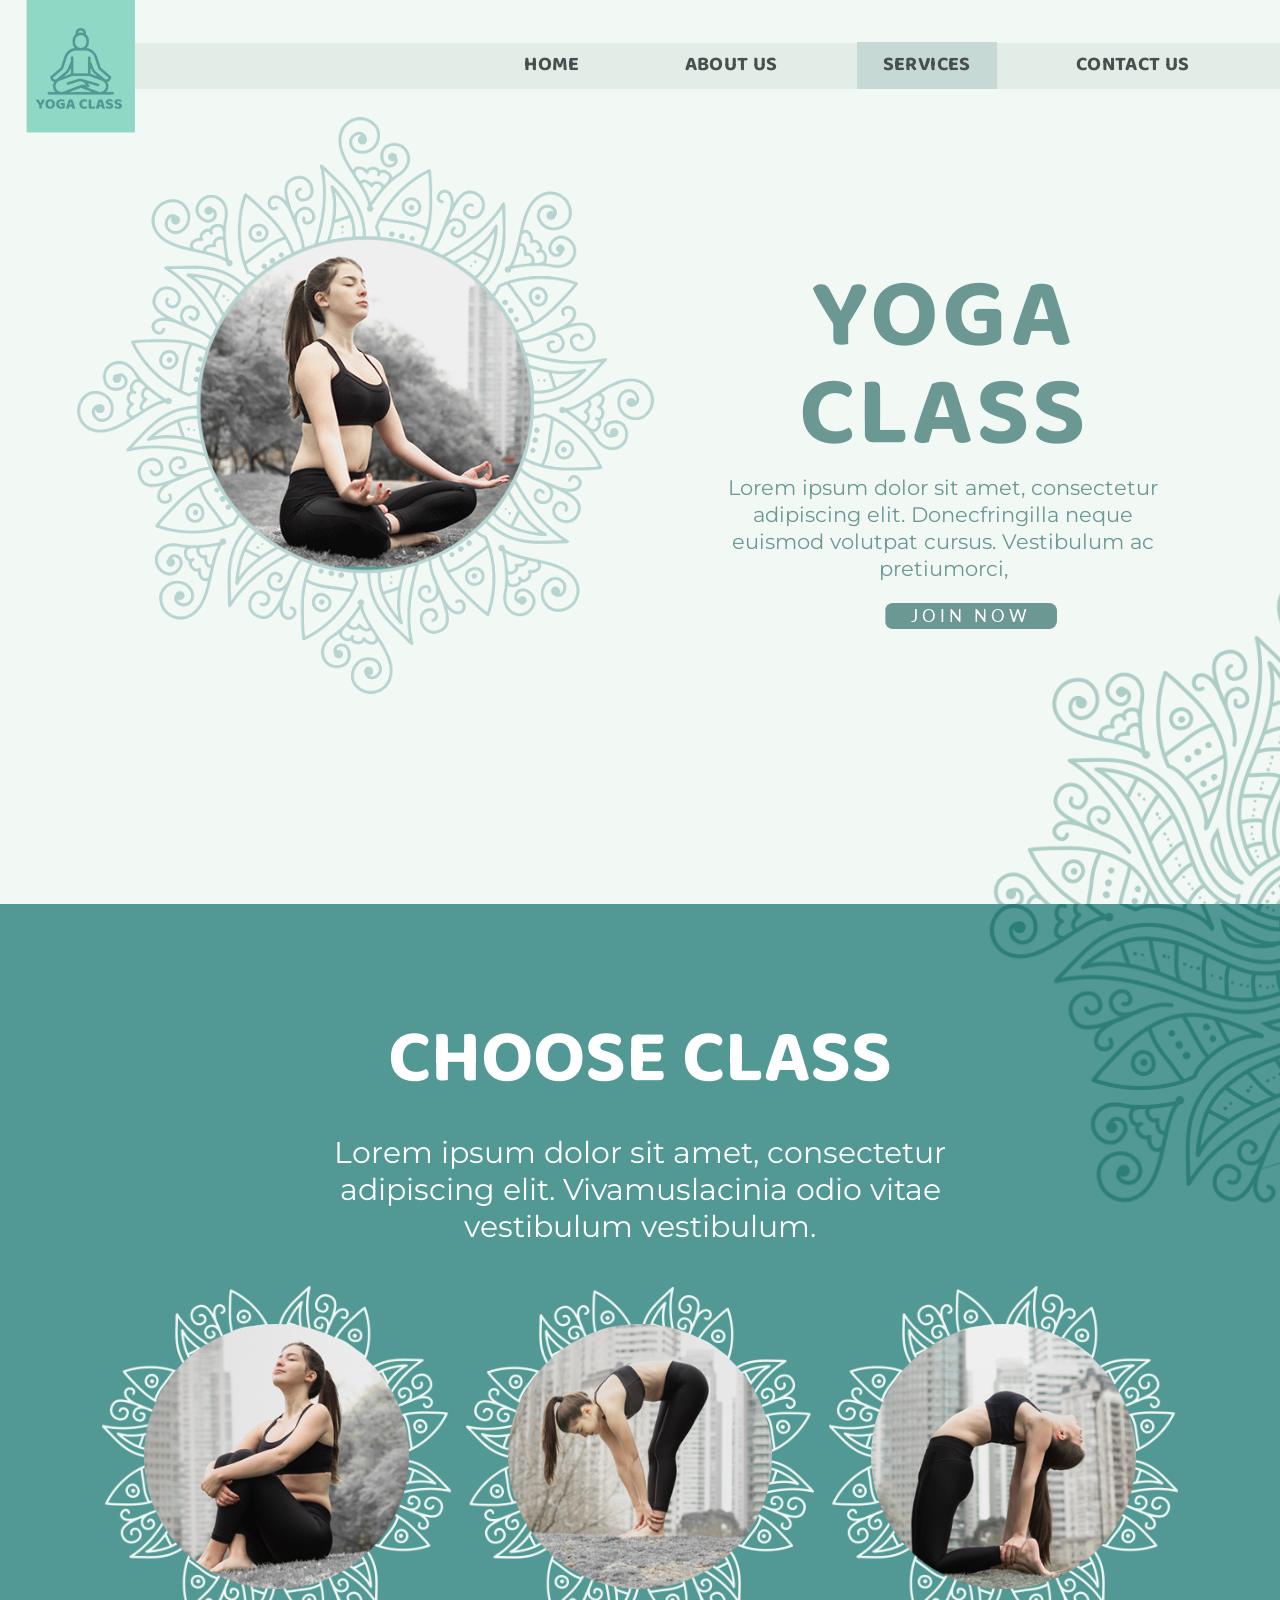
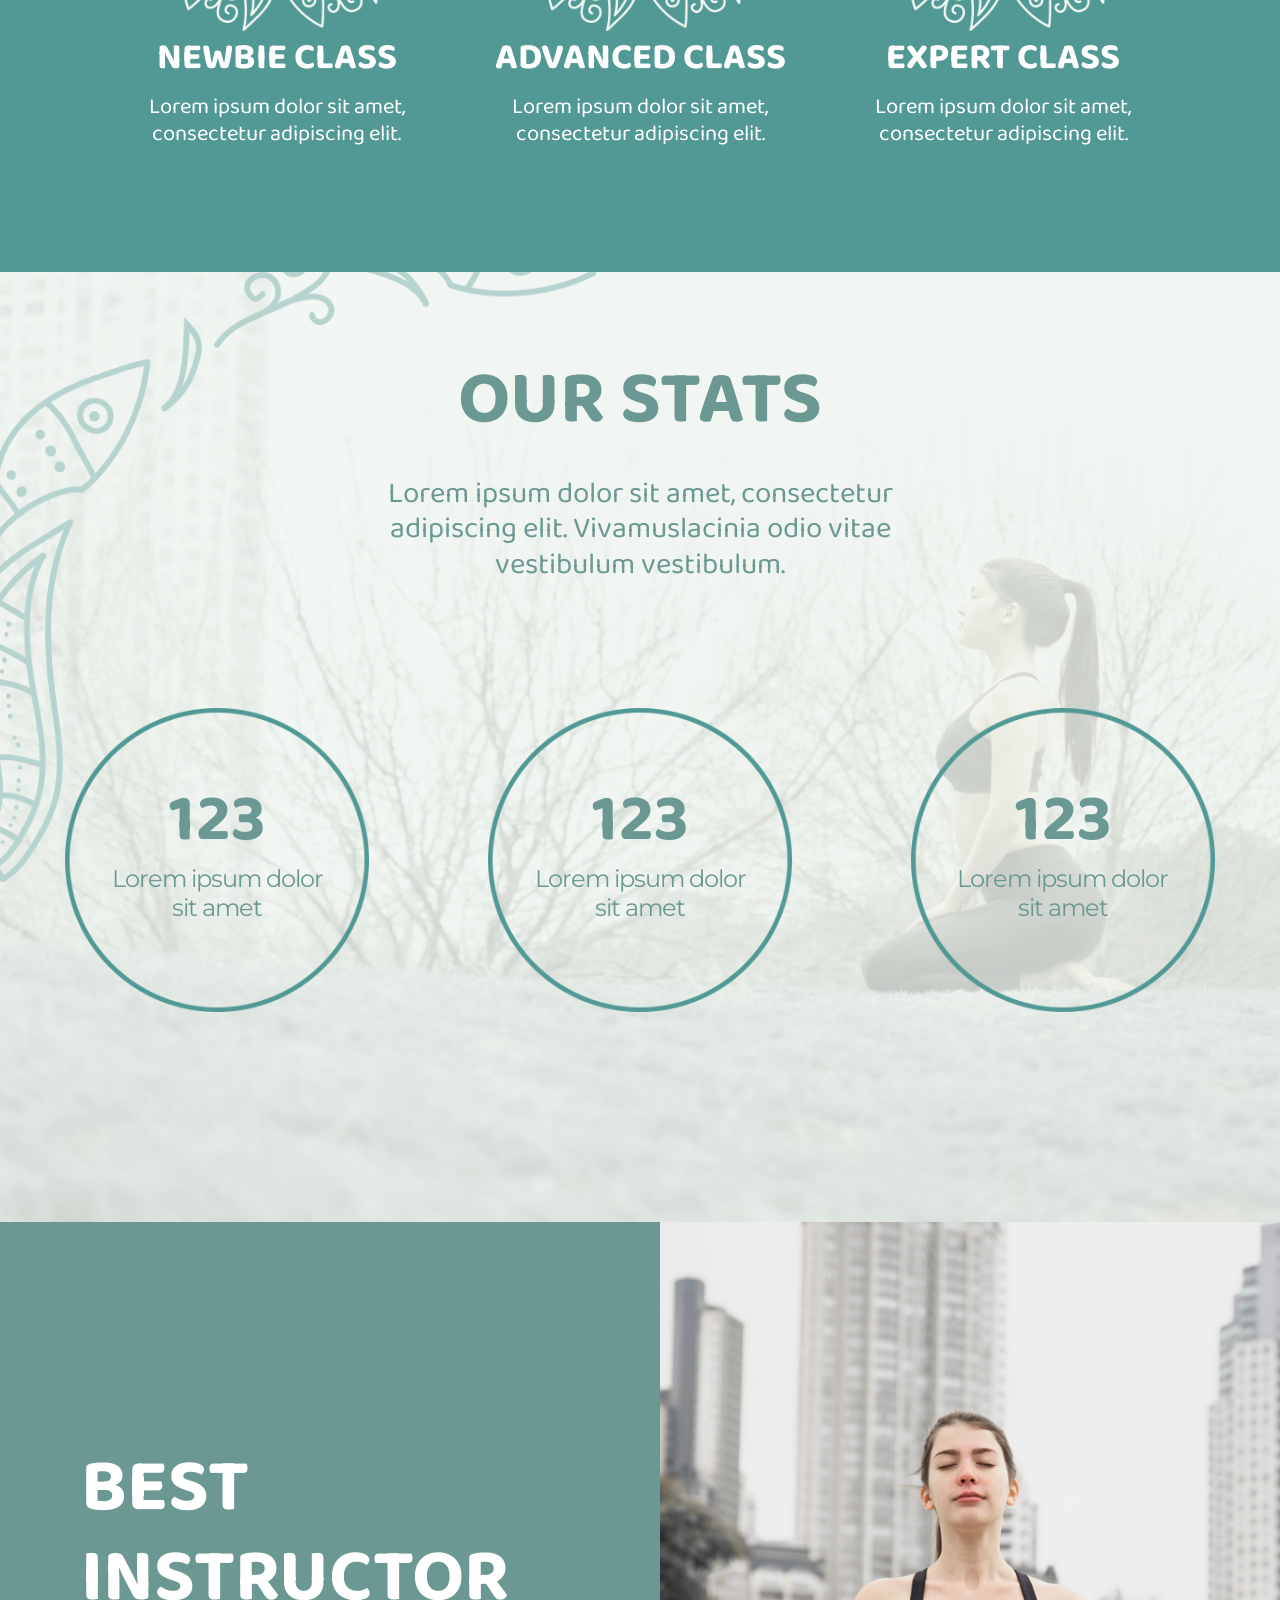
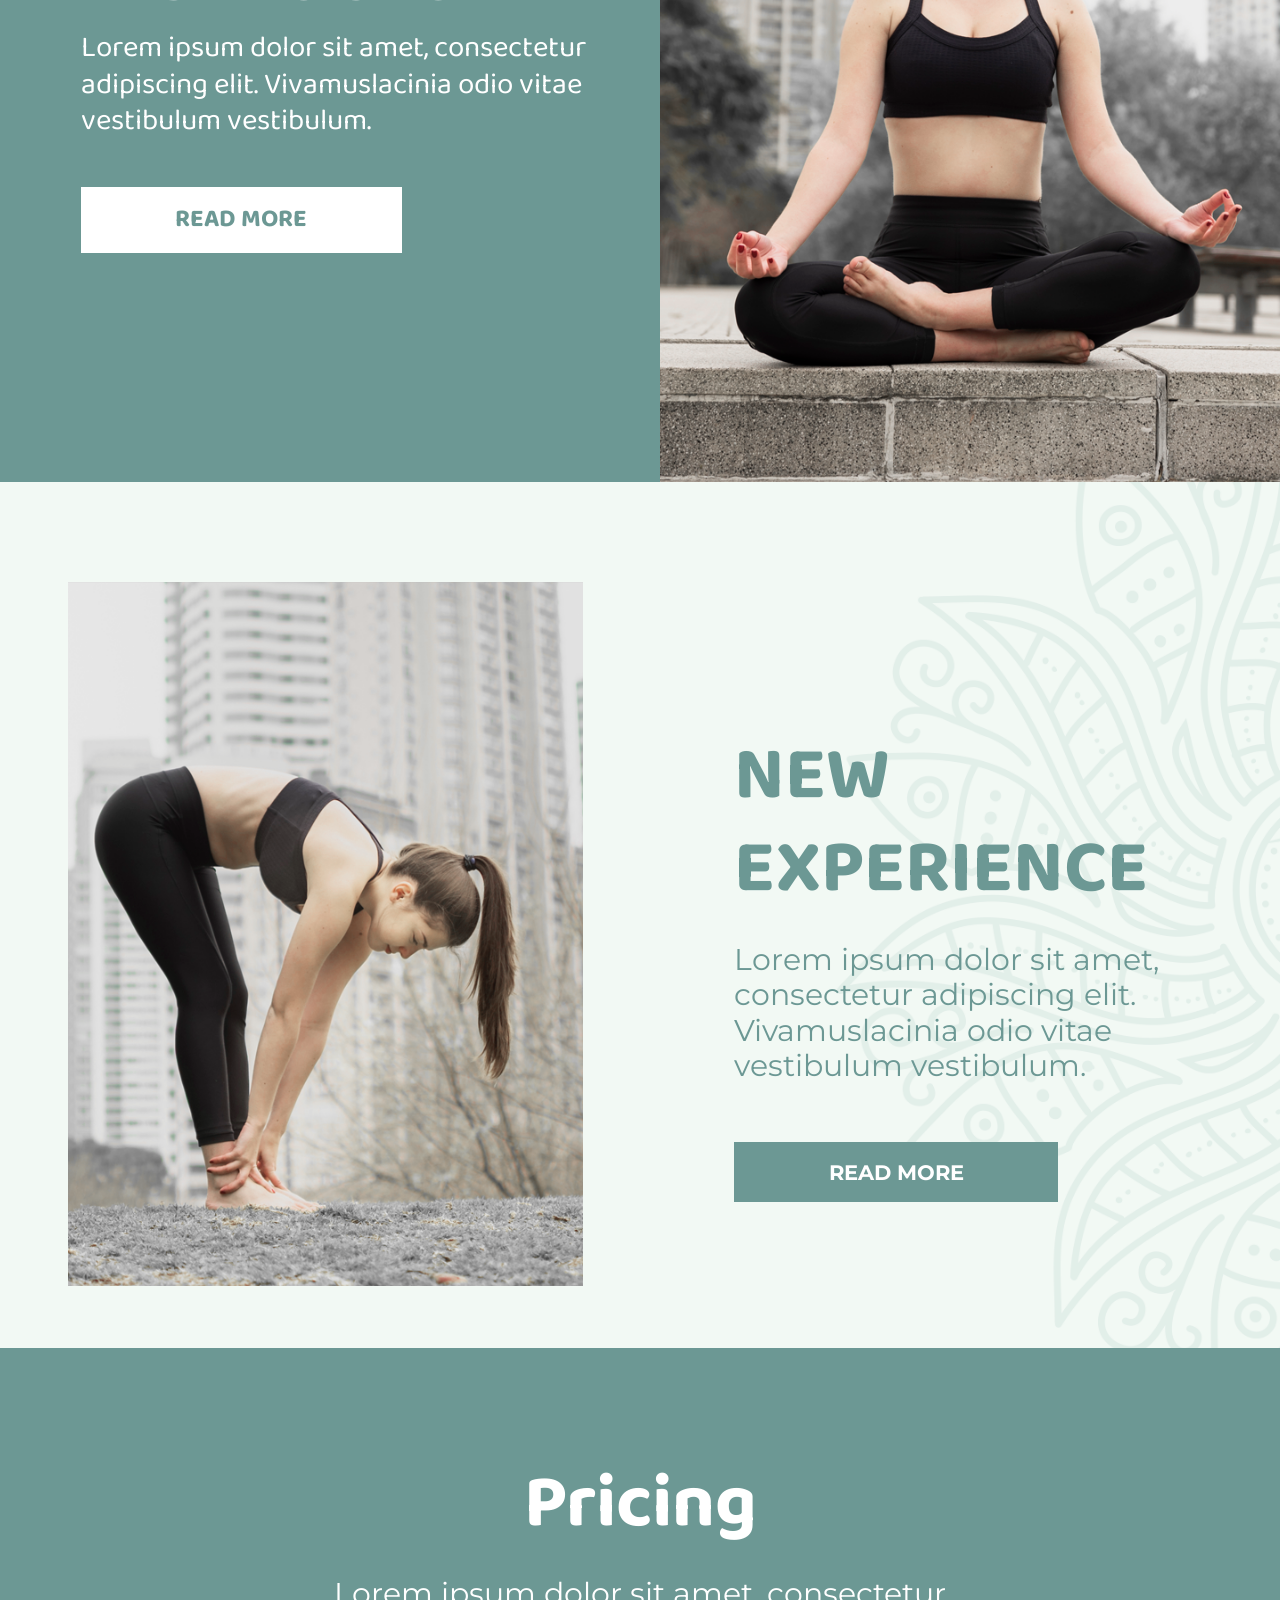
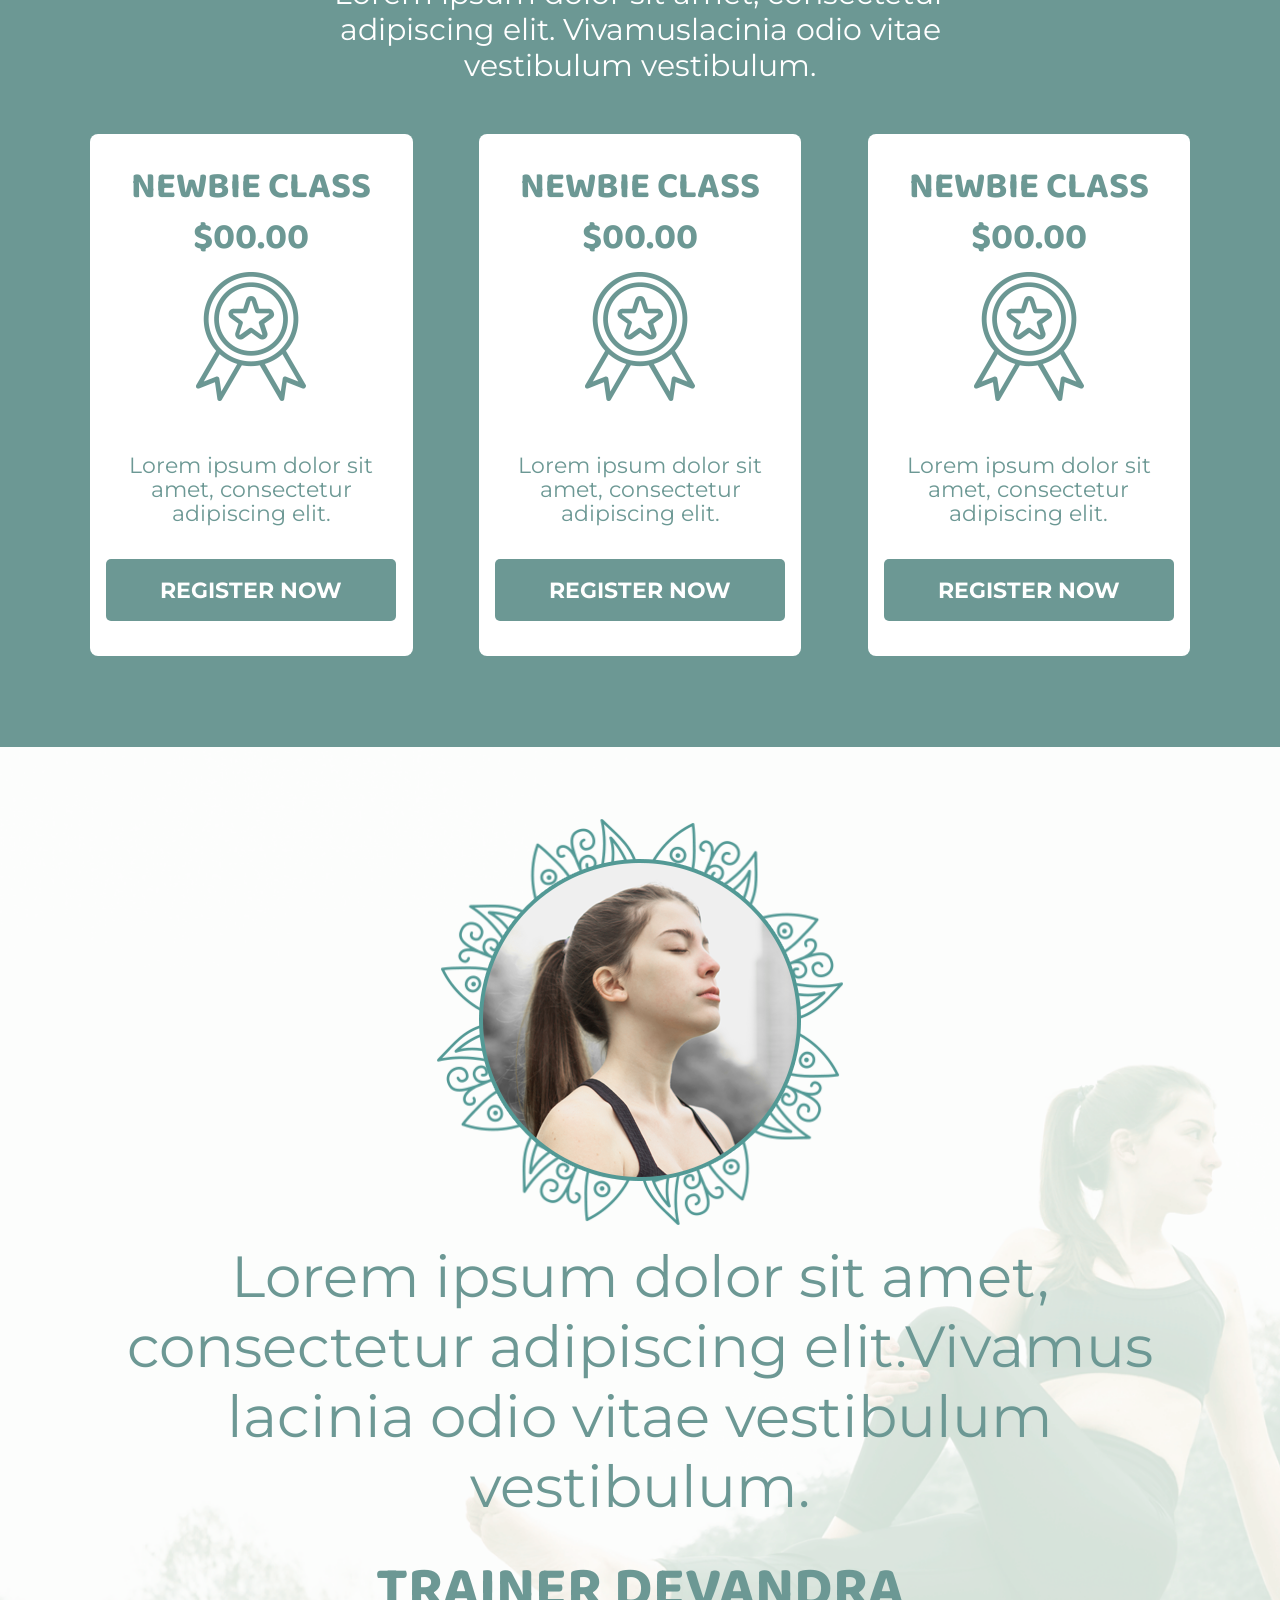
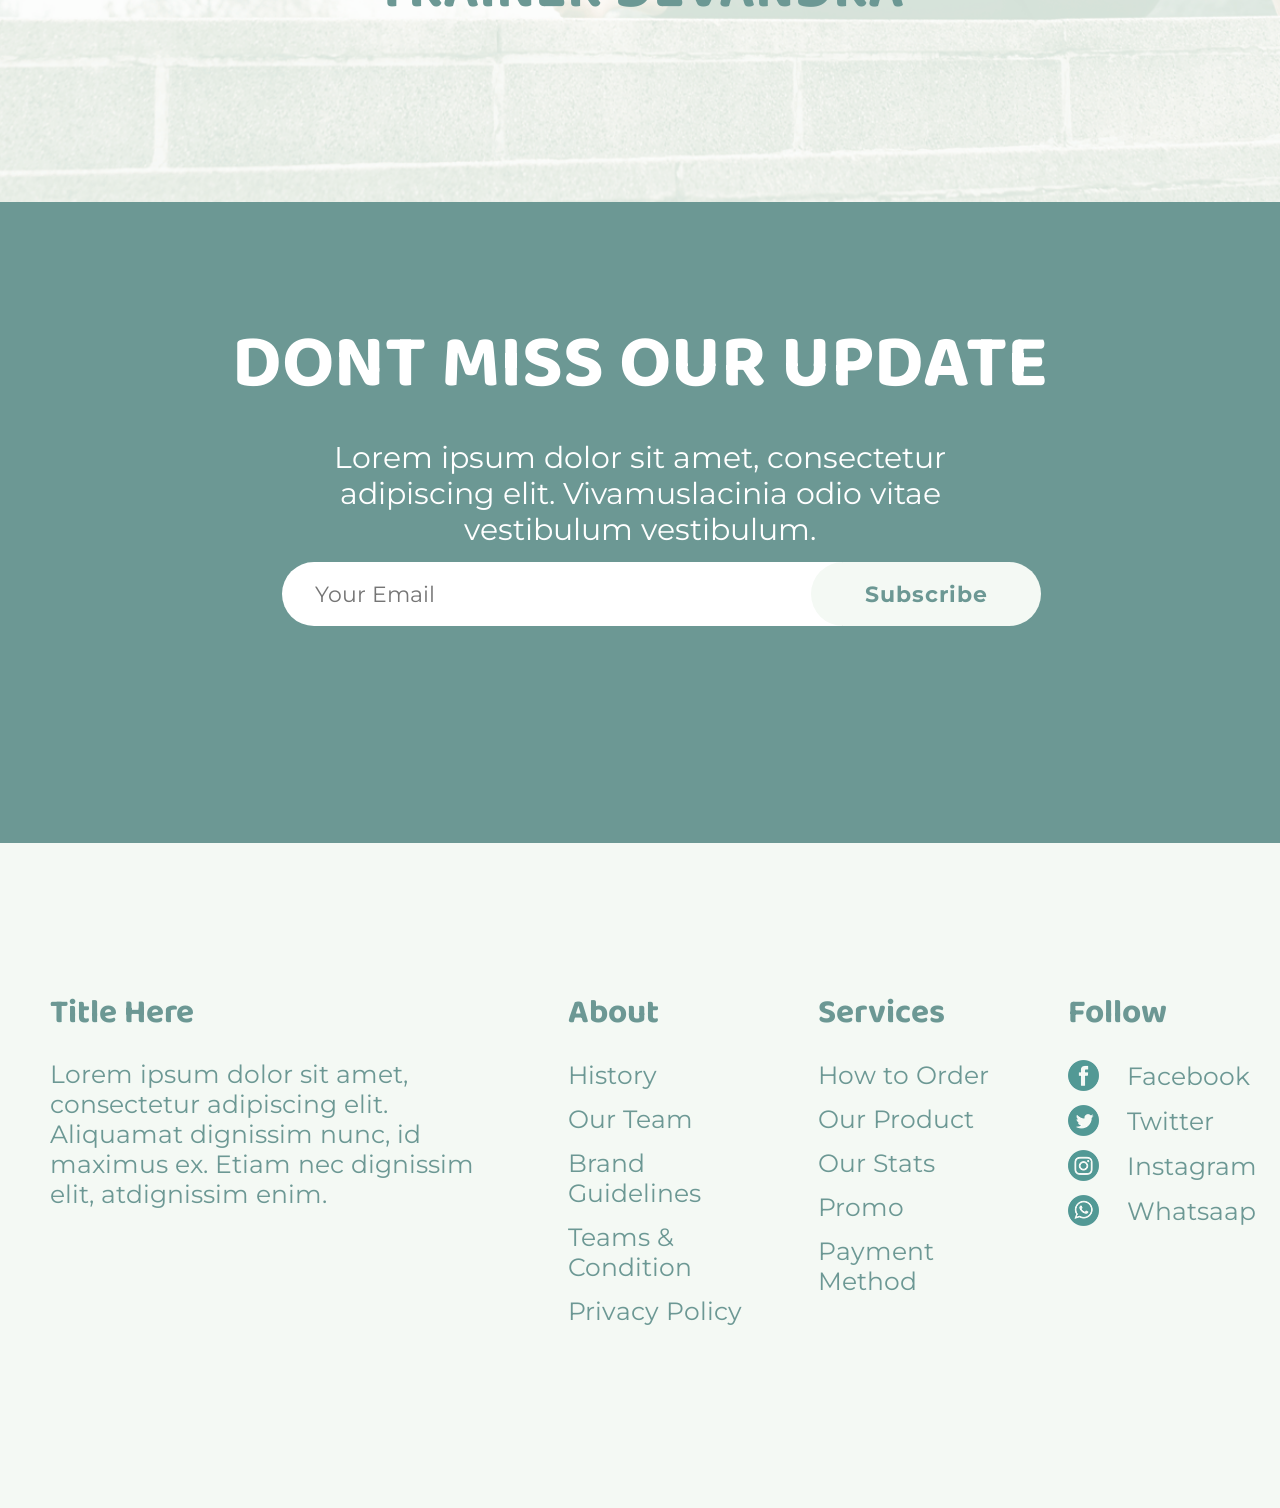
<file: index.html>
<!DOCTYPE html>
<html lang="en">
  <head>
    <meta charset="UTF-8" />
    <meta http-equiv="X-UA-Compatible" content="IE=edge" />
    <meta name="viewport" content="width=device-width, initial-scale=1.0" />
    <!-- Font -->
    <link rel="preconnect" href="https://fonts.googleapis.com" />
    <link rel="preconnect" href="https://fonts.gstatic.com" crossorigin />
    <link href="https://fonts.googleapis.com/css2?family=Baloo+Bhai+2:wght@400;700&family=Lato:wght@700&family=Montserrat&display=swap" rel="stylesheet" />
    <!--Jquery-->
    <script src="https://cdnjs.cloudflare.com/ajax/libs/jquery/3.6.0/jquery.min.js" integrity="sha512-894YE6QWD5I59HgZOGReFYm4dnWc1Qt5NtvYSaNcOP+u1T9qYdvdihz0PPSiiqn/+/3e7Jo4EaG7TubfWGUrMQ==" crossorigin="anonymous" referrerpolicy="no-referrer"></script>
    <link rel="stylesheet" href="css/style.css" />
    <title>YOGA</title>
    <link rel="SHORTCUT ICON" href="image/logo.png" />
  </head>
  <body>
    <header>
      <div class="header-wrapper">
        <div class="header-toolbar">
          <div class="header-logo">
            <h1 class="main-title"><a href="./"><img src="image/logo.png" alt="Web-Design-Things" class="logo" /></a></h1>
          </div>
          <nav class="header-menu">
            <ul class="header-menu-list">
              <li class="list-item"><a href="#">HOME</a></li>
              <li class="list-item"><a href="#">ABOUT US</a></li>
              <li class="list-item"><a href="#" class="active">SERVICES</a></li>
              <li class="list-item"><a href="#">CONTACT US</a></li>
              <li class="open-menu">
                <a href="javascript:void(0)" class="open-button">
                  <span class="line-top"></span>
                  <span class="line-mid"></span>
                  <span class="line-bot"></span>
                </a>
              </li>
              <li class="close-menu"><a href="javascript:void(0)" class="close-button">X</a></li>
            </ul>
          </nav>
        </div>
      </div>    
      <nav class="menu-mobile">
        <ul class="menu-mobile-list">
          <li><a href="#">HOME</a></li>
          <li><a href="#">ABOUT US</a></li>
          <li><a href="#">SERVICES</a></li>
          <li><a href="#">CONTACT US</a></li>
        </ul>
      </nav>
    </header>
    <main>
      <section class="section-slider">
        <div class="wrapper-common">
          <div class="slider-row">
            <img src="./image/slide_image.png" alt="Yoga Class" class="slider-image" />
            <div class="slider-content">
              <h2 class="slider-title">YOGA CLASS</h2>
              <p class="slider-text">Lorem ipsum dolor sit amet, consectetur adipiscing elit. Donecfringilla neque euismod volutpat cursus. Vestibulum ac pretiumorci,</p>
              <div class="slider-button">
                <a href="#">JOIN NOW</a>
              </div>
            </div>
          </div>
        </div>
      </section>
      <section class="section-class">
        <div class="wrapper-common">
          <h2 class="class-title">CHOOSE CLASS</h2>
          <p class="class-text">Lorem ipsum dolor sit amet, consectetur adipiscing elit. Vivamuslacinia odio vitae vestibulum vestibulum.</p>
          <ul class="class-list">
            <li>
              <div class="class-list-image">
                <img src="./image/newbie_class.png" alt="Newbie Class" class="class-image" />
              </div>
              <div class="class-list-content">
                <h3 class="class-sub-title">NEWBIE CLASS</h3>
                <p class="class-sub-text">Lorem ipsum dolor sit amet, consectetur adipiscing elit.</p>
              </div>
            </li>
            <li>
              <div class="class-list-image">
                <img src="./image/advanced_class.png" alt="Advanced Class" class="class-image" />
              </div>
              <div class="class-list-content">
                <h3 class="class-sub-title">ADVANCED CLASS</h3>
                <p class="class-sub-text">Lorem ipsum dolor sit amet, consectetur adipiscing elit.</p>
              </div>
            </li>
            <li>
              <div class="class-list-image">
                <img src="./image/expert_class.png" alt="Expert Class" class="class-image" />
              </div>
              <div class="class-list-content">
                <h3 class="class-sub-title">EXPERT CLASS</h3>
                <p class="class-sub-text">Lorem ipsum dolor sit amet, consectetur adipiscing elit.</p>
              </div>
            </li>
          </ul>
        </div>
      </section>
      <section class="section-our-stats">
        <div class="wrapper-common">
          <h2 class="our-stats-title">OUR STATS</h2>
          <p class="our-stats-text">Lorem ipsum dolor sit amet, consectetur adipiscing elit. Vivamuslacinia odio vitae vestibulum vestibulum.
          </p>
          <ul class="our-stats-list">
            <li>
              <h3 class="stats-item-title">123</h3>
              <p class="stats-item-text">Lorem ipsum dolor sit amet</p>
            </li>
            <li>
              <h3 class="stats-item-title">123</h3>
              <p class="stats-item-text">Lorem ipsum dolor sit amet</p>
            </li>
            <li>
              <h3 class="stats-item-title">123</h3>
              <p class="stats-item-text">Lorem ipsum dolor sit amet</p>
            </li>
          </ul>
        </div>
      </section>
      <section class="section-instructors">
        <div class="wrapper-common">
          <div class="instructors-row">
            <div class="instructors-content">
              <h2 class="instructors-title">BEST INSTRUCTOR</h2>
              <p class="instructors-text">Lorem ipsum dolor sit amet, consectetur adipiscing elit. Vivamuslacinia odio vitae vestibulum vestibulum.</p>
              <div class="instructors-button">
                <a href="#">READ MORE</a>
              </div>
            </div>
            <img src="./image/instructors_image.png" alt="Best Instructor" class="instructors-image" />
          </div>
        </div>
      </section>
      <section class="section-experience">
        <div class="wrapper-common">
          <div class="experience-row">
            <img src="./image/experience_image.png" alt="Best Instructor" class="experience-image" />
            <div class="experience-content">
              <h2 class="experience-title">NEW EXPERIENCE</h2>
              <p class="experience-text">Lorem ipsum dolor sit amet, consectetur adipiscing elit. Vivamuslacinia odio vitae vestibulum vestibulum.</p>
              <div class="experience-button">
                <a href="#">READ MORE</a>
              </div>
            </div>
          </div>
        </div>
      </section>
      <section class="section-pricing">
        <div class="wrapper-common">
          <h2 class="pricing-title">Pricing</h2>
          <p class="pricing-text">Lorem ipsum dolor sit amet, consectetur adipiscing elit. Vivamuslacinia odio vitae vestibulum vestibulum.</p>
          <ul class="pricing-list">
            <li>
              <div class="pricing-list-item">
                <h3 class="pricing-sub-title">NEWBIE CLASS</h3>
                <h4 class="pricing-sub-title">$00.00</h4>
                <img src="./image/pricing_icon.png" alt="Pricing Icon" />
                <p class="pricing-item-text">Lorem ipsum dolor sit amet, consectetur adipiscing elit.
                </p>
                <div class="pricing-item-button">
                  <a href="#">REGISTER NOW</a>
                </div>
              </div>
            </li>
            <li>
              <div class="pricing-list-item">
                <h3 class="pricing-sub-title">NEWBIE CLASS</h3>
                <h4 class="pricing-sub-title">$00.00</h4>
                <img src="./image/pricing_icon.png" alt="Pricing Icon" />
                <p class="pricing-item-text">Lorem ipsum dolor sit amet, consectetur adipiscing elit.</p>
                <div class="pricing-item-button">
                  <a href="#">REGISTER NOW</a>
                </div>
              </div>
            </li>
            <li>
              <div class="pricing-list-item">
                <h3 class="pricing-sub-title">NEWBIE CLASS</h3>
                <h4 class="pricing-sub-title">$00.00</h4>
                <img src="./image/pricing_icon.png" alt="Pricing Icon" />
                <p class="pricing-item-text">Lorem ipsum dolor sit amet, consectetur adipiscing elit.</p>
                <div class="pricing-item-button">
                  <a href="#">REGISTER NOW</a>
                </div>
              </div>
            </li>
          </ul>
        </div>
      </section>
      <section class="section-members">
        <div class="wrapper-common">
          <ul class="members-slide">
            <li class="slide-item">
              <div class="slide-item-box">
                <div class="slide-item-image">
                  <img src="image/members_image.png" alt="First slide" class="members-image" />
                </div>
                <div class="slide-item-content">
                  <p class="members-text">Lorem ipsum dolor sit amet, consectetur adipiscing elit.Vivamus lacinia odio vitae vestibulum vestibulum.</p>
                  <h2 class="members-title">TRAINER DEVANDRA</h2>
                </div>
              </div>
            </li>
          </ul>
        </div>
      </section>
      <section class="section-subscribe">
        <div class="subscribe-row wrapper-common">
          <h2 class="subscribe-title">DONT MISS OUR UPDATE</h2>
          <p class="subscribe-text">Lorem ipsum dolor sit amet, consectetur adipiscing elit. Vivamuslacinia odio vitae vestibulum vestibulum.</p>
          <form action="index.html" class="subscribe-form">
            <input type="text" placeholder="Your Email" class="subscribe-input" />
            <button type="submit" class="subscribe-submit">Subscribe</button>
          </form>
        </div>
      </section>
    </main>
    <footer class="footer">
      <div class="wrapper-common">
        <div class="footer-row">
          <div class="footer-content">
            <h2 class="footer-item-title">Title Here</h2>
            <p class="footer-item-text">Lorem ipsum dolor sit amet, consectetur adipiscing elit. Aliquamat dignissim nunc, id maximus ex. Etiam nec dignissim elit, atdignissim enim.</p>
          </div>
          <div class="footer-about">
            <h2 class="footer-item-title">About</h2>
            <ul class="footer-list">
              <li><a href="#">History</a></li>
              <li><a href="#">Our Team</a></li>
              <li><a href="#">Brand Guidelines</a></li>
              <li><a href="#">Teams & Condition</a></li>
              <li><a href="#">Privacy Policy</a></li>
            </ul>
          </div>
          <div class="footer-services">
            <h2 class="footer-item-title">Services</h2>
            <ul class="footer-list">
              <li><a href="#">How to Order</a></li>
              <li><a href="#">Our Product</a></li>
              <li><a href="#">Our Stats</a></li>
              <li><a href="#">Promo</a></li>
              <li><a href="#">Payment Method</a></li>
            </ul>
          </div>
          <div class="footer-social">
            <h2 class="footer-item-title">Follow</h2>
            <ul class="footer-list-social">
              <li><a href="#"><img src="./image/facebook_icon.png" alt="Facebook" class="social-icon" />Facebook</a></li>
              <li><a href="#"><img src="./image/twitter_icon.png" alt="Facebook" class="social-icon" />Twitter</a></li>
              <li><a href="#"><img src="./image/instagram_icon.png" alt="Facebook" class="social-icon" />Instagram</a></li>
              <li><a href="#"><img src="./image/whatsapp_icon.png" alt="Facebook" class="social-icon"/>Whatsaap</a></li>
            </ul>
          </div>
        </div>
      </div>
    </footer>
    <script src="js/main.js"></script>
  </body>
</html>
</file>
<file: css/style.css>
* {
  box-sizing: border-box;
}
html,
body {
  font: 14px "Montserrat", sans-serif;
  margin: 0;
  padding: 0;
  color: #727272;
}
.wrapper-common {
  width: 100%;
  max-width: 1440px;
  margin: 0 auto;
  position: relative;
}
a {
  text-decoration: none;
}
li {
  list-style-type: none;
}
.header-wrapper {
  width: 100%;
  max-width: 1440px;
  margin: 0 auto;
  position: relative;
}
.main-title {
  margin: 0;
  max-height: 4.7em;
}
.logo {
  width: 3.9em;
}
.header-toolbar {
  position: absolute;
  width: 100%;
  top: 0;
  display: flex;
  z-index: 1;
}
.header-logo {
  padding-left: 2%;
}
.header-menu {
  width: 100%;
  display: flex;
  align-items: center;
}
.header-menu-list {
  display: flex;
  justify-content: flex-end;
  background: #e2ede8;
  width: 100%;
  padding: 0.5em 2.7em 0.5em 0;
}
.header-menu-list .list-item {
  padding: 0 1.9em;
  list-style-type: none;
}
.header-menu-list .list-item .active {
  background: #c7d9d5;
}
.header-menu-list .list-item a {
  padding: 0.37em 1.3em;
  font: bold 1.42em "Baloo Bhai 2", cursive;
  color: #494f4e;
  letter-spacing: 0.4px;
}
.header-menu-list .list-item a:hover {
  background: #c7d9d5;
}
.open-menu {
  display: none;
}
.open-button {
  position: relative;
  height: 20px;
  width: 28px;
}
.open-button .line-top {
  height: 3px;
  width: 25px;
  background-color: #494f4e;
  position: absolute;
  top: 0;
}
.open-button .line-mid {
  height: 3px;
  width: 25px;
  background-color: #494f4e;
  position: absolute;
  top: 8px;
}
.open-button .line-bot {
  height: 3px;
  width: 25px;
  background-color: #494f4e;
  position: absolute;
  bottom: 0;
}
.close-menu {
  display: none;
}
.close-button {
  font: bold 3em "Baloo Bhai 2", cursive;
  display: none;
  color: #494f4e;
  padding-right: 0.2em;
}
.menu-mobile {
  display: none;
}
.menu-mobile-list {
  position: fixed;
  top: 8.4em;
  right: 0;
  width: 100%;
  height: 0;
  background: #6c9894cc;
  z-index: 2;
  overflow: hidden;
  transition: 0.5s;
  padding: 0 3%;
}
.menu-mobile-list li {
  padding: 1em 0;
  border-bottom: 1px solid #fff;
}
.menu-mobile-list li a {
  font: 1.5em "Baloo Bhai 2", cursive;
  color: #fff;
}
.section-slider {
  background: url("../image/slide_background.png") bottom no-repeat;
  background-size: cover;
}
.slider-row {
  display: grid;
  grid-template-columns: 51.2% 49.8%;
  padding: 117px 6% 15em;
}
.slider-image {
  width: 100%;
}
.slider-content {
  display: flex;
  flex-direction: column;
  align-items: center;
  justify-content: center;
  text-align: center;
  padding-left: 1.3em;
}
.slider-title {
  font: bold 7em "Baloo Bhai 2", cursive;
  color: #6c9894;
  margin: 0.9em 0 0.1em;
  line-height: 1em;
  letter-spacing: 3px;
}
.slider-text {
  font: 1.47em "Montserrat", sans-serif;
  color: #6c9894;
  margin-top: 0;
  line-height: 1.3em;
  padding: 0 6% 0;
}
.slider-button {
  margin-left: 4em;
  padding: 0.2em 0;
  background: #6c9894;
  border-radius: 8px;
  position: relative;
  overflow: hidden;
}
.slider-button a {
  color: #fff;
  letter-spacing: 4px;
  position: relative;
  font: 1.23em "Lato", sans-serif;
  padding: 0.2em 1.5em;
  transition: color 0.6s cubic-bezier(0.53, 0.21, 0, 1);
}
.slider-button::before {
  content: "";
  position: absolute;
  top: 50%;
  left: 0;
  border-radius: 8px;
  transform: translate(-100%, -50%);
  width: 100%;
  height: 100%;
  background: #fff;
  transition: transform 0.6s cubic-bezier(0.53, 0.21, 0, 1);
}
.slider-button:hover a {
  color: #6c9894;
}
.slider-button:hover:before {
  transform: translate(0, -50%);
}
.section-class {
  background: url("../image/class_background.png") top no-repeat;
  background-size: cover;
  text-align: center;
  padding: 8.5em 0 7.8em;
}
.class-title {
  color: #fff;
  font: bold 5.35em "Baloo Bhai 2", cursive;
  margin: 0;
  line-height: 1em;
}
.class-text {
  font: 2.14em "Montserrat", sans-serif;
  color: #fff;
  margin: 0.4em 0 0;
  padding: 0.8em 20%;
}
.class-list {
  display: grid;
  grid-template-columns: 1fr 1fr 1fr;
  padding: 0 8%;
  gap: 15px;
}
.class-list-image {
  background: url(../image/class_shape.png) center no-repeat;
  background-size: contain;
  padding: 3em;
}
.class-image {
  width: 100%;
}
.class-sub-title {
  color: #fff;
  font: bold 2.63em "Baloo Bhai 2", cursive;
  margin: 0 0 0.3em;
  line-height: 1.3em;
}
.class-sub-text {
  color: #fff;
  font: 1.58em "Baloo Bhai 2", cursive;
  margin: 0;
  line-height: 1.25em;
}
.section-our-stats {
  background: url("../image/ourstats_shape.png") no-repeat;
  background-size: cover;
  text-align: center;
  padding: 5.8em 0 14em;
}
.our-stats-background {
  background: url("../image/ourstats_background.png") center no-repeat;
  background-size: cover;
}
.our-stats-title {
  margin: 0;
  font: bold 5.35em "Baloo Bhai 2", cursive;
  color: #6c9894;
  line-height: 1.3em;
}
.our-stats-text {
  margin: 0;
  font: 2.12em "Baloo Bhai 2", cursive;
  color: #6c9894;
  padding: 26px 27%;
  line-height: 1.2em;
}
.our-stats-list {
  display: grid;
  grid-template-columns: 1fr 1fr 1fr;
  margin-top: 7em;
  padding: 0 2%;
  gap: 40px;
}
.our-stats-list li {
  background: url("../image/ourstats_border.png") center no-repeat;
  background-size: contain;
  padding: 21%;
  display: flex;
  align-items: center;
  flex-direction: column;
  justify-content: center;
  height: 100%;
}
.stats-item-title {
  font: bold 4.77em "Baloo Bhai 2", cursive;
  color: #6c9894;
  margin: 0;
  line-height: 1em;
}
.stats-item-text {
  font: 1.7em "Montserrat", sans-serif;
  color: #6c9894;
  letter-spacing: -1px;
  margin: 0.4em 0;
}
.section-instructors {
  background: #6c9894;
}
.instructors-row {
  display: grid;
  grid-template-columns: 1fr 1fr;
  gap: 40px;
}
.instructors-content {
  padding: 36% 0 0 13%;
}
.instructors-title {
  font: bold 5.35em "Baloo Bhai 2", cursive;
  color: #fff;
  line-height: 1.2em;
  margin: 0;
}
.instructors-text {
  font: 2.12em "Baloo Bhai 2", cursive;
  color: #fff;
  margin: 5px 0 0;
  line-height: 1.23em;
}
.instructors-button {
  margin-top: 4.3em;
}
.instructors-button a {
  padding: 0.5em 3.8em;
  background: #fff;
  color: #6c9894;
  font: bold 1.78em "Baloo Bhai 2", cursive;
}
.instructors-button a:hover {
  background: #e2ede8;
}
.instructors-image {
  width: 100%;
}
.section-experience {
  background: url("../image/experience_background.png") center no-repeat;
  background-size: cover;
}
.experience-row {
  display: grid;
  grid-template-columns: 1fr 1fr;
  gap: 40px;
}
.experience-image {
  padding: 16% 6% 10% 11%;
  width: 100%;
}
.experience-content {
  padding: 30% 0 0 12%;
}
.experience-title {
  font: bold 5.35em "Baloo Bhai 2", cursive;
  color: #6c9894;
  padding-right: 6%;
  line-height: 1.25em;
  margin-bottom: 0;
}
.experience-text {
  font: 2.12em "Montserrat", sans-serif;
  color: #6c9894;
  line-height: 1.2em;
  margin-top: 0.8em;
}
.experience-button {
  margin: 5.4em 0;
}
.experience-button a {
  background: #6c9894;
  color: #fff;
  font: bold 1.5em "Montserrat", sans-serif;
  padding: 0.85em 4.5em;
}
.experience-button a:hover {
  background: #e2ede8;
  color: #6c9894;
}
.section-pricing {
  background: #6c9894;
}
.section-pricing {
  padding: 3.5em 0 4em;
  text-align: center;
}
.pricing-title {
  font: bold 5.35em "Baloo Bhai 2", cursive;
  color: #fff;
  line-height: 1.25em;
  margin-bottom: 0;
}
.pricing-text {
  font: 2.12em "Montserrat", sans-serif;
  color: #fff;
  line-height: 1.2em;
  margin-top: 0.8em;
  padding: 0 23%;
}
.pricing-list {
  display: grid;
  grid-template-columns: 1fr 1fr 1fr;
  gap: 6%;
  padding: 1.5em 7%;
}
.pricing-list li {
  background: #fff;
  border-radius: 8px;
  padding: 2.5em 5%;
}
.pricing-sub-title {
  font: bold 2.63em "Baloo Bhai 2", cursive;
  color: #6c9894;
  line-height: 1em;
  margin: 0 0 0.2em;
  padding-bottom: 0.2em;
}
.pricing-item-text {
  font: 1.58em "Montserrat", sans-serif;
  color: #6c9894;
  line-height: 1.1em;
  margin: 2.2em 0 0.2em;
  padding-bottom: 0.2em;
}
.pricing-item-button {
  margin-top: 2em;
}
.pricing-item-button a {
  display: block;
  background: #6c9894;
  color: #fff;
  font: bold 1.58em "Montserrat", sans-serif;
  border-radius: 5px;
  padding: 0.8em 0;
}
.pricing-item-button a:hover {
  background: #e2ede8;
  color: #6c9894;
}
.section-members {
  background: url("../image/members_background.png") center no-repeat;
  background-size: cover;
  text-align: center;
  padding: 4em 0 12em;
}
.members-slide {
  padding: 0;
}
.slide-item-box {
  display: flex;
  flex-direction: column;
  justify-content: center;
  align-items: center;
}
.slide-item-image {
  background: url("../image/members_shape.png") center no-repeat;
  background-size: contain;
  padding: 3em;
}
.members-image {
  width: 100%;
}
.members-title {
  font: bold 4.16em "Baloo Bhai 2", cursive;
  color: #6c9894;
  line-height: 1em;
  margin: 0.45em 0 0;
}
.members-text {
  font: 4.16em "Montserrat", sans-serif;
  color: #6c9894;
  line-height: 1.2em;
  margin: 0;
  padding: 0.25em 8%;
}
.section-subscribe {
  background: #6c9894;
  text-align: center;
  padding: 9em 0 15.5em;
}
.subscribe-row {
  display: flex;
  flex-direction: column;
  align-items: center;
}
.subscribe-title {
  font: bold 5.35em "Baloo Bhai 2", cursive;
  color: #fff;
  line-height: 1em;
  margin: 0;
}
.subscribe-form {
  display: flex;
  position: relative;
}
.subscribe-text {
  font: 2.12em "Montserrat", sans-serif;
  color: #fff;
  line-height: 1.2em;
  margin: 0;
  padding: 1.25em 23% 0.5em;
}
.subscribe-input {
  font: 1.6em "Montserrat", sans-serif;
  padding: 0.8em 1.5em;
  color: #bdcfcd;
  border-radius: 40px 0 0 40px;
  border: none;
  width: 25em;
  outline: 0;
  margin-right: 7em;
}
.subscribe-submit {
  font: bold 1.6em "Montserrat", sans-serif;
  padding: 0.8em 2.4em;
  color: #6c9894;
  border-radius: 40px;
  border: none;
  position: absolute;
  background: #f4f9f4;
  top: 0;
  right: -43px;
  letter-spacing: 1px;
  outline: 0;
  cursor: pointer;
}
.subscribe-submit:hover {
  background: #97c4c0;
  color: #fff;
}
.footer {
  background: #f4f9f4;
  padding: 11em 0;
}
.footer-row {
  display: grid;
  grid-template-columns: 2fr 0.8fr 0.8fr 0.8fr;
  gap: 3%;
}
.footer-content {
  padding: 0 9.5%;
}
.footer-item-title {
  font: bold 2.38em "Baloo Bhai 2", cursive;
  color: #6c9894;
  line-height: 1em;
  margin: 0 0 0.9em;
}
.footer-item-text {
  font: 1.78em "Montserrat", sans-serif;
  color: #6c9894;
  line-height: 1.2em;
  margin: 0;
}
.footer-list {
  padding: 0;
}
.footer-list li {
  padding-bottom: 1em;
}
.footer-list li a {
  font: 1.78em "Montserrat", sans-serif;
  color: #6c9894;
  transition: 0.5s;
}
.footer-list li a:hover {
  color: #97c4c0;
}
.footer-list-social {
  padding: 0 1em 0 0;
}
.footer-list-social li {
  padding-bottom: 1em;
}
.footer-list-social li a {
  font: 1.78em "Montserrat", sans-serif;
  color: #6c9894;
  transition: 0.5s;
  display: flex;
  align-items: center;
}
.footer-list-social li a:hover {
  color: #97c4c0;
}
.footer-list-social li .social-icon {
  padding-right: 1.1em;
}
@media screen and (max-width: 1023px) {
  html,
  body {
    font-size: 13px;
  }
  .wrapper-common {
    width: 90%;
  }
  .header-menu-list .list-item {
    display: none;
  }
  .header-toolbar {
    position: fixed;
  }
  .open-menu {
    display: flex;
    padding: 0 0.5em;
    align-items: center;
  }
  .close-menu {
    display: flex;
    align-items: center;
  }
  .menu-mobile {
    display: block;
  }
  .header-logo {
    padding: 0;
  }
  .header-menu-list {
    height: 100%;
  }
  .section-slider {
    padding-top: 5em;
  }
  .slider-row {
    grid-template-columns: 55% 45%;
    padding-left: 0;
    padding-right: 0;
  }
  .slider-title {
    margin: 0;
  }
  .class-text {
    padding: 0 0 2em;
  }
  .class-list {
    padding: 0;
  }
  .our-stats-text {
    padding: 0;
  }
  .our-stats-list {
    grid-template-columns: 1fr;
  }
  .instructors-row {
    display: block;
  }
  .instructors-content {
    padding: 5em 0;
  }
  .experience-row {
    display: block;
  }
  .experience-image {
    padding: 0;
    margin-top: 5em;
  }
  .experience-content {
    padding: 0 0 1em;
  }
  .experience-text {
    margin: 0;
  }
  .pricing-list {
    padding: 0;
  }
  .pricing-text {
    padding: 0;
  }
  .members-text {
    padding: 0;
    font-size: 2.5em;
  }
  .subscribe-text {
    padding: 0.5em 0;
  }
  .subscribe-input {
    width: 20em;
  }
  .footer-row {
    grid-template-columns: 2fr 1fr;
  }
  .footer-content {
    padding: 0;
  }
}
@media screen and (max-width: 767px) {
  html,
  body {
    font-size: 12px;
  }
  .slider-row {
    grid-template-columns: 1fr;
    gap: 2em;
    padding-bottom: 10em;
  }
  .slider-content,
  .slider-text {
    padding: 0;
  }
  .slider-button {
    margin: 0;
  }
  .class-list {
    grid-template-columns: 1fr;
    gap: 4em;
  }
  .class-image {
    width: 60%;
  }
  .instructors-title {
    font-size: 4.3em;
  }
  .instructors-text {
    font-size: 1.8em;
  }
  .experience-title {
    font-size: 4.3em;
  }
  .experience-text {
    font-size: 1.8em;
  }
  .pricing-list {
    display: block;
  }
  .pricing-list li {
    margin: 3em 0;
  }
  .members-text {
    font-size: 1.5em;
  }
  .members-title {
    font-size: 2.5em;
  }
  .subscribe-form {
    display: block;
  }
  .subscribe-input {
    margin: 0;
    width: 100%;
    border-radius: 40px;
  }
  .subscribe-submit {
    position: static;
    margin-top: 1em;
    width: 100%;
    border-radius: 40px;
  }
  .subscribe-text {
    font-size: 1.7em;
  }
  .footer {
    padding: 9em 0;
  }
  .footer-row {
    grid-template-columns: 1fr;
  }
}
</file>
